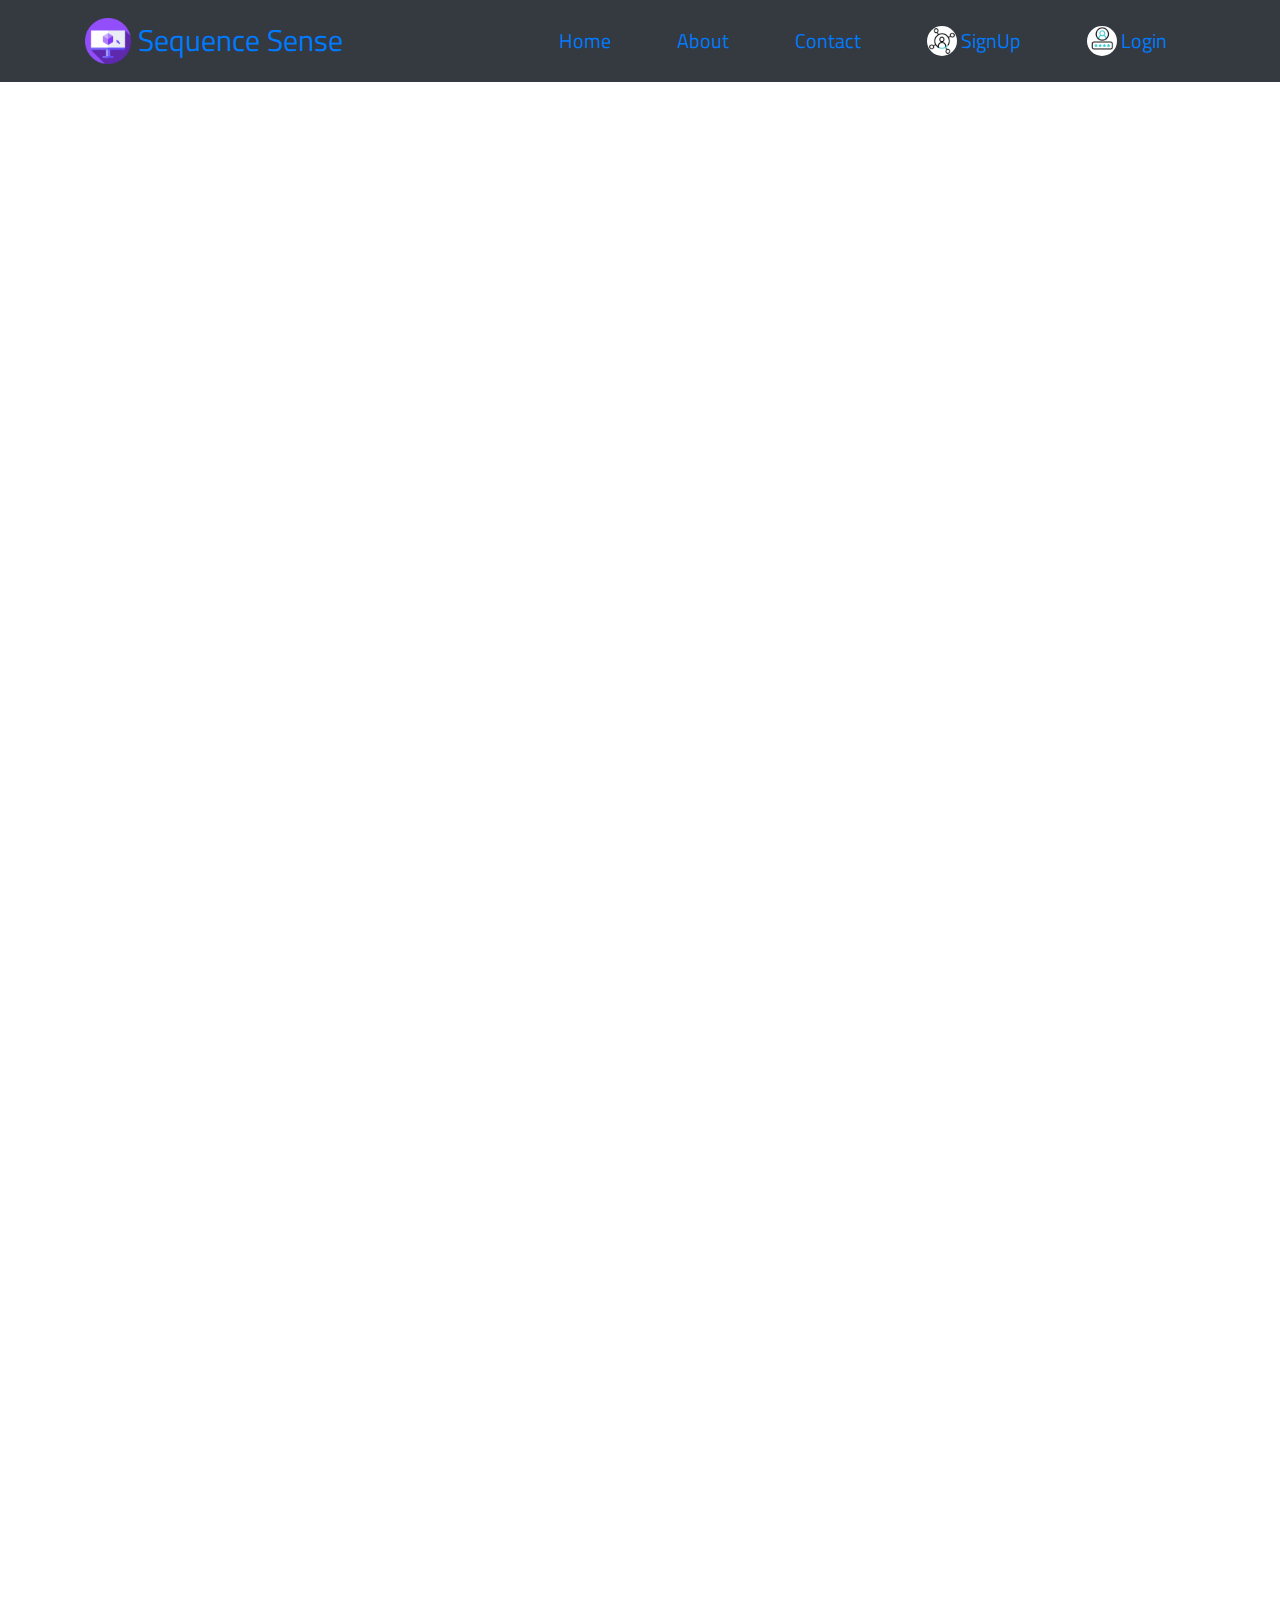
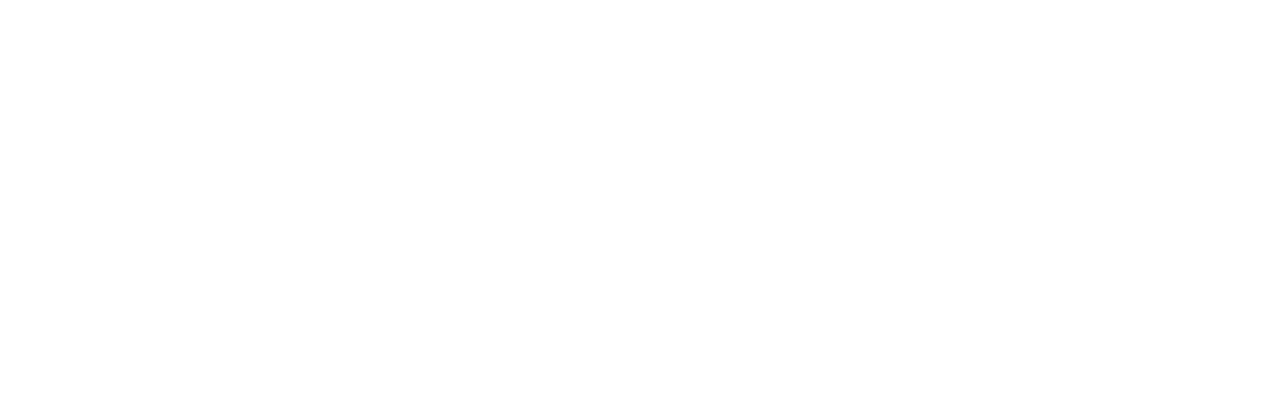
<file: templates/index.html>
<!doctype html>
<html lang="en">
  <link rel="stylesheet" href="/static/css/index.css">
<link rel="stylesheet" href="https://stackpath.bootstrapcdn.com/bootstrap/4.1.3/css/bootstrap.min.css">
<link rel="stylesheet" href="https://use.fontawesome.com/releases/v5.8.1/css/all.css" integrity="sha384-50oBUHEmvpQ+1lW4y57PTFmhCaXp0ML5d60M1M7uH2+nqUivzIebhndOJK28anvf" 
  
  
</head>

<body>

  <nav class="navbar sticky-top navbar-expand-lg bg-dark">
    <div class="container">
      <a class="navbar-brand" href="#">
        <img src="/static/images/indexlogo.png" width="46" height="46" class="d-inline-block align-top" alt="">
       Sequence Sense
      </a>
      <button class="navbar-toggler" type="button" data-toggle="collapse" data-target="#navbarSupportedContent" aria-controls="navbarSupportedContent" aria-expanded="false" aria-label="Toggle navigation">
   <i class="fas fa-bars"></i>
  </button>

      <div class="collapse navbar-collapse" id="navbarSupportedContent">
        <ul class="navbar-nav mr-auto w-100 justify-content-end">
          <li class="nav-item active">
            <a class="nav-link" href="#">Home <span class="sr-only">(current)</span></a>
          </li>
          <li class="nav-item">
            <a class="nav-link" href="/about">About</a>
            <li class="nav-item">
              <a class="nav-link" href="#">Contact</a>
              <li class="nav-item">
                <a class="nav-link" href="/signup/add">
                  <img src="/static/images/social-media.gif" width="30" height="30" class="signup_logo align-top" alt="">
                  SignUp</a>
                <li class="nav-item">
                  <a class="nav-link"  href="/login">
                    <img src="/static/images/login-.gif" width="30" height="30" class="signup_logo align-top" alt="">
                    Login</a>
                </li>
        </ul>
      </div>
    </div>
  </nav>

  <script src="https://code.jquery.com/jquery-3.3.1.slim.min.js" integrity="sha384-q8i/X+965DzO0rT7abK41JStQIAqVgRVzpbzo5smXKp4YfRvH+8abtTE1Pi6jizo" crossorigin="anonymous"></script>
  <script src="https://cdnjs.cloudflare.com/ajax/libs/popper.js/1.14.3/umd/popper.min.js"></script>
  <script src="https://stackpath.bootstrapcdn.com/bootstrap/4.1.3/js/bootstrap.min.js"></script>
</body>
</file>
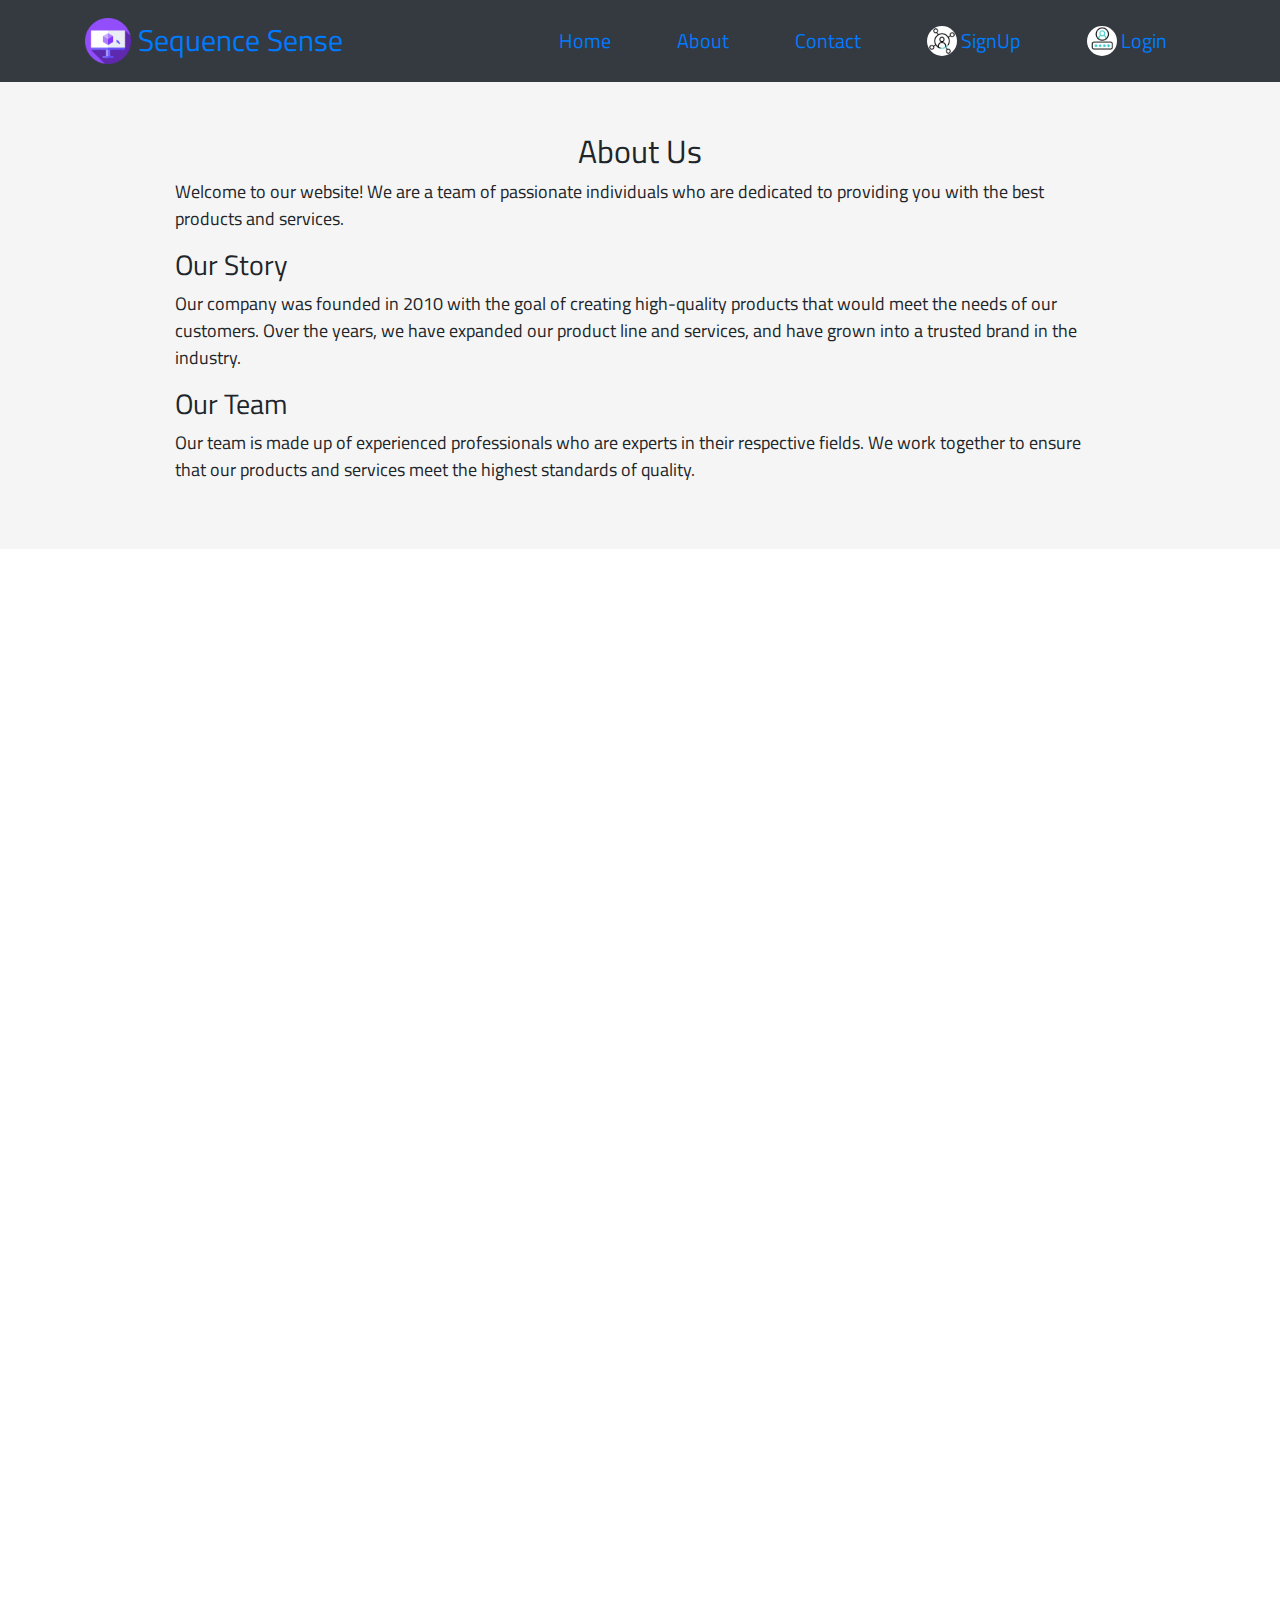
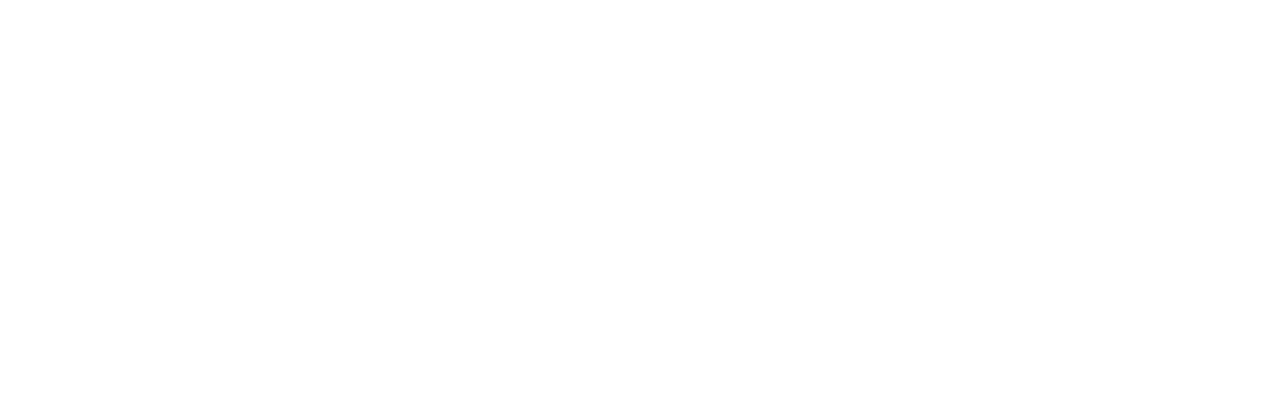
<file: templates/about.html>
<!doctype html>
<html lang="en">

<head>
  <title>About us</title>
  <!-- Required meta tags -->
  <meta charset="utf-8">
  <meta name="viewport" content="width=device-width, initial-scale=1, shrink-to-fit=no">

  <!-- Bootstrap CSS v5.2.1 -->
  
  <link rel="stylesheet" href="/static/css/about.css">
  <link rel="stylesheet" href="https://stackpath.bootstrapcdn.com/bootstrap/4.1.3/css/bootstrap.min.css">
<link rel="stylesheet" href="https://use.fontawesome.com/releases/v5.8.1/css/all.css" integrity="sha384-50oBUHEmvpQ+1lW4y57PTFmhCaXp0ML5d60M1M7uH2+nqUivzIebhndOJK28anvf" 
  <link href="https://cdn.jsdelivr.net/npm/bootstrap@5.2.1/dist/css/bootstrap.min.css" rel="stylesheet"
    integrity="sha384-iYQeCzEYFbKjA/T2uDLTpkwGzCiq6soy8tYaI1GyVh/UjpbCx/TYkiZhlZB6+fzT" crossorigin="anonymous">

</head>

<body>
  <header>
    <!-- place navbar here -->
    <nav class="navbar sticky-top navbar-expand-lg bg-dark">
        <div class="container">
          <a class="navbar-brand" href="#">
            <img src="/static/images/indexlogo.png" width="46" height="46" class="d-inline-block align-top" alt="">
           Sequence Sense
          </a>
          <button class="navbar-toggler" type="button" data-toggle="collapse" data-target="#navbarSupportedContent" aria-controls="navbarSupportedContent" aria-expanded="false" aria-label="Toggle navigation">
       <i class="fas fa-bars"></i>
      </button>
    
          <div class="collapse navbar-collapse" id="navbarSupportedContent">
            <ul class="navbar-nav mr-auto w-100 justify-content-end">
              <li class="nav-item active">
                <a class="nav-link" href="/">Home</a>
              </li>
              <li class="nav-item">
                <a class="nav-link" href="/about">About</a>
                <li class="nav-item">
                  <a class="nav-link" href="#">Contact</a>
                  <li class="nav-item">
                    <a class="nav-link" href="/signup/add">
                      <img src="/static/images/social-media.gif" width="30" height="30" class="signup_logo align-top" alt="">
                      SignUp</a>
                    <li class="nav-item">
                      <a class="nav-link"  href="/login">
                        <img src="/static/images/login-.gif" width="30" height="30" class="signup_logo align-top" alt="">
                        Login</a>
                    </li>
            </ul>
          </div>
        </div>
      </nav>
    
  </header>
  <main>
    <section class="about">
        <div class="container1">
          <h2>About Us</h2>
          <p>Welcome to our website! We are a team of passionate individuals who are dedicated to providing you with the best products and services.</p>
          <h3>Our Story</h3>
          <p>Our company was founded in 2010 with the goal of creating high-quality products that would meet the needs of our customers. Over the years, we have expanded our product line and services, and have grown into a trusted brand in the industry.</p>
          <h3>Our Team</h3>
          <p>Our team is made up of experienced professionals who are experts in their respective fields. We work together to ensure that our products and services meet the highest standards of quality.</p>
        </div>
      </section>
  </main>
  <footer>
    <!-- place footer here -->
  </footer>
  <!-- Bootstrap JavaScript Libraries -->
  <script src="https://cdn.jsdelivr.net/npm/@popperjs/core@2.11.6/dist/umd/popper.min.js"
    integrity="sha384-oBqDVmMz9ATKxIep9tiCxS/Z9fNfEXiDAYTujMAeBAsjFuCZSmKbSSUnQlmh/jp3" crossorigin="anonymous">
  </script>

  <script src="https://cdn.jsdelivr.net/npm/bootstrap@5.2.1/dist/js/bootstrap.min.js"
    integrity="sha384-7VPbUDkoPSGFnVtYi0QogXtr74QeVeeIs99Qfg5YCF+TidwNdjvaKZX19NZ/e6oz" crossorigin="anonymous">
  </script>
</body>

</html>
</file>
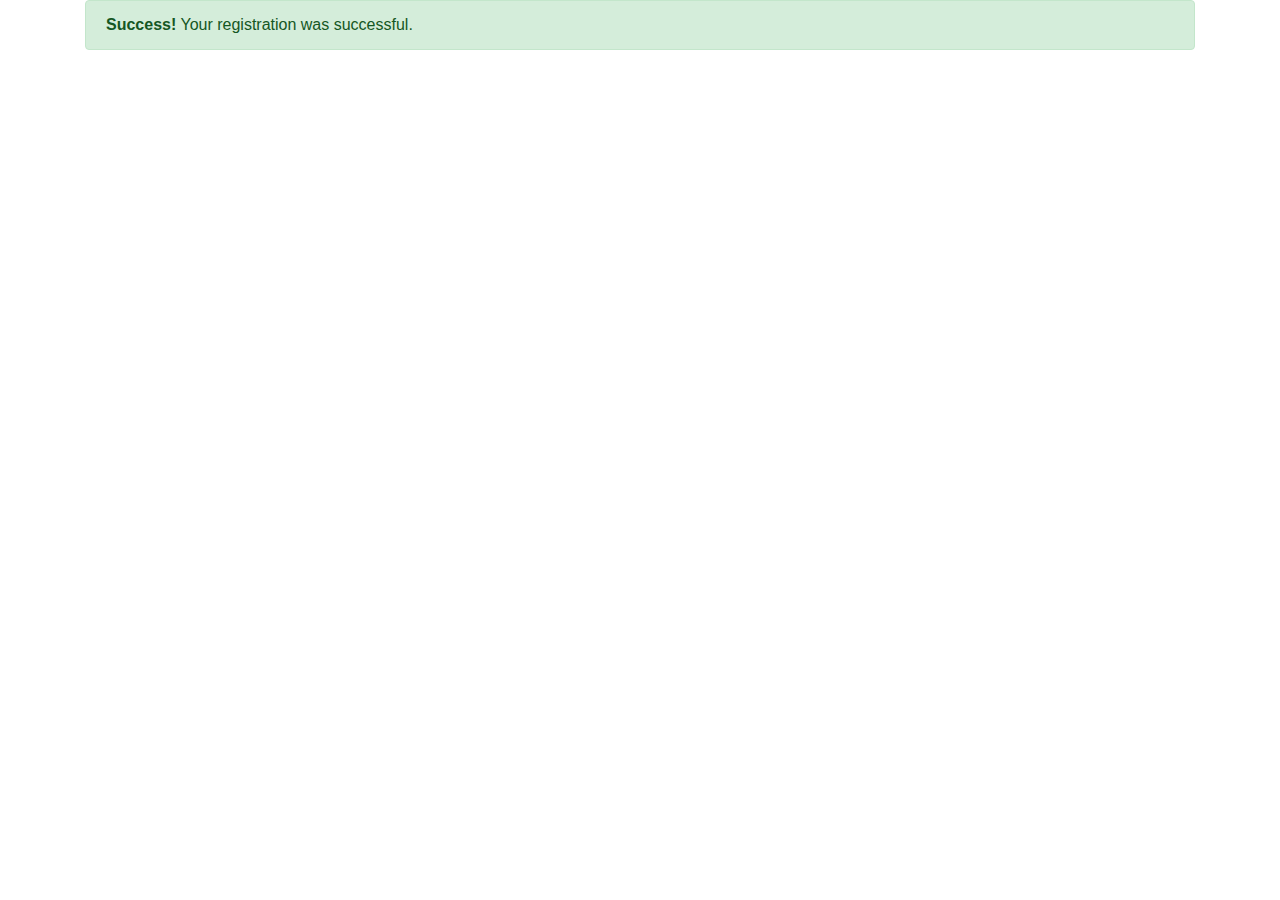
<file: templates/notification.html>
<!DOCTYPE html>
<html>
<head>
	<title>Notification</title>
	<!-- Bootstrap CSS -->
	<link rel="stylesheet" href="https://stackpath.bootstrapcdn.com/bootstrap/4.5.2/css/bootstrap.min.css">
</head>
<body>
	<div class="container">
		<div class="alert alert-success" role="alert">
			<strong>Success!</strong> Your registration was successful.
		</div>
	</div>
	<!-- Bootstrap JS -->
	<script src="https://code.jquery.com/jquery-3.5.1.slim.min.js"></script>
	<script
</file>
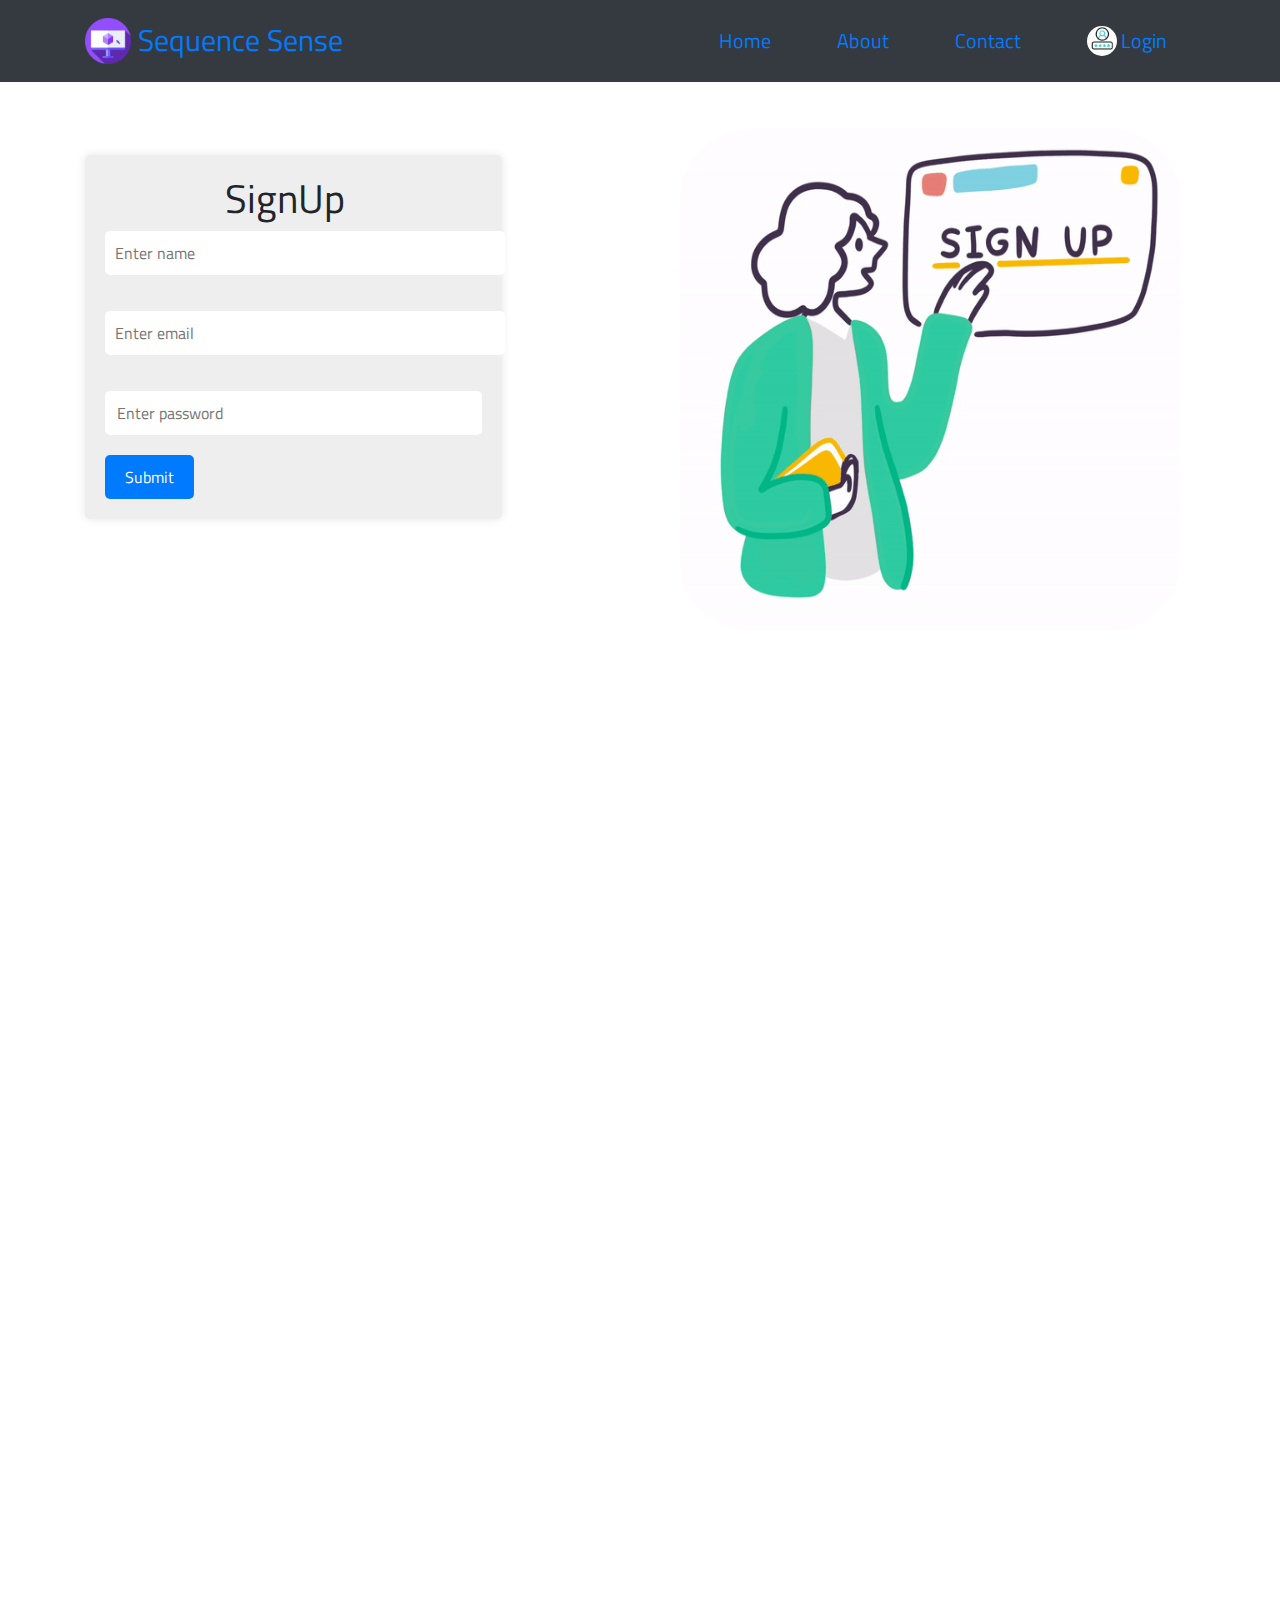
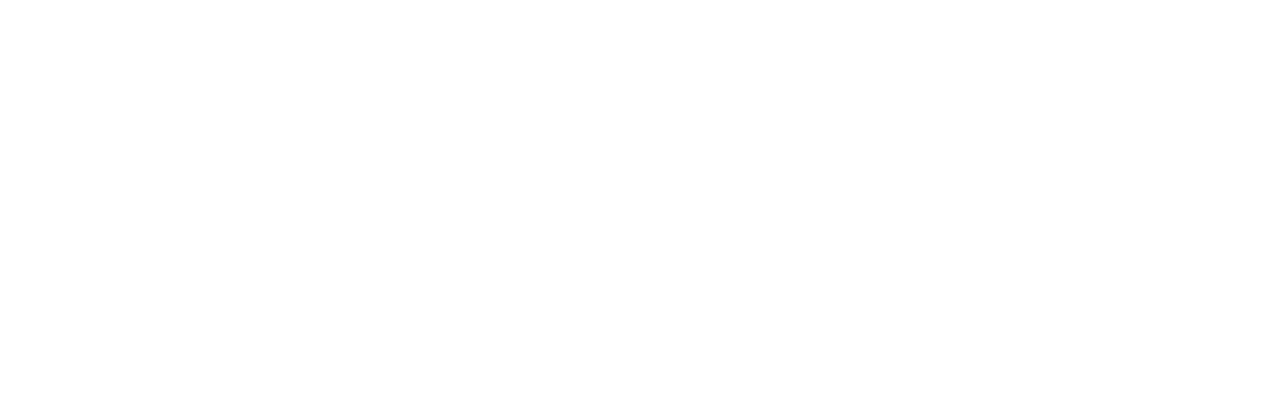
<file: templates/signup.html>
<!doctype html>
<html lang="en">

<head>
    <title>Signup page</title>
    <!-- Required meta tags -->
    <meta charset="utf-8">
    <meta name="viewport" content="width=device-width, initial-scale=1, shrink-to-fit=no">

    <!-- Bootstrap CSS v5.2.1 -->
    <link rel="stylesheet" href="/static/css/index.css">
    <link rel="stylesheet" href="https://cdnjs.cloudflare.com/ajax/libs/font-awesome/5.13.0/css/all.min.css">
    <link rel="stylesheet" href="https://stackpath.bootstrapcdn.com/bootstrap/4.1.3/css/bootstrap.min.css">
    <link rel="stylesheet" href="https://use.fontawesome.com/releases/v5.8.1/css/all.css" integrity="sha384-50oBUHEmvpQ+1lW4y57PTFmhCaXp0ML5d60M1M7uH2+nqUivzIebhndOJK28anvf" 
    <link href="https://cdn.jsdelivr.net/npm/bootstrap@5.2.1/dist/css/bootstrap.min.css" rel="stylesheet"
        integrity="sha384-iYQeCzEYFbKjA/T2uDLTpkwGzCiq6soy8tYaI1GyVh/UjpbCx/TYkiZhlZB6+fzT" crossorigin="anonymous">

        <style>
  
            .col-md-4{
                
                margin-top: 25px;
                margin-left: 70px;
            }
            .signup-text{
                margin-left:120px;
            }
            .container1{
                margin-right: -400px;
            }
            .images {
		float:right;
		height: 500px;
		width: 500px;
		margin-right: 100px;
        border-radius: 70px;
	}
            
        
            form {
               
                background-color: #eeeeee;
                margin-right: -220px;
                border-radius: 5px;
                padding: 20px;
                box-shadow: 0px 0px 10px rgba(0, 0, 0, 0.1);
            }
        
            input[type="text"] {
                width: 100%;
                padding: 10px;
                margin-bottom: 20px;
                border: 0px solid #ccc;
                border-radius: 5px;
            }
        
            input[type="submit"] {
                background-color: #007bff;
                color: #ffffff;
                border: none;
                padding: 10px 20px;
                border-radius: 5px;
                cursor: pointer;
                
            }
        
            input[type="submit"]:hover {
                background-color: #0069d9;
            }
            input[type="password"] {
                width:100%;
                
                border: none;
                
                padding: 10px 12px;
                border-radius: 5px;
                cursor: pointer;
                
            }
        </style>
        
</head>

<body>
    <header>
        <nav class="navbar sticky-top navbar-expand-lg bg-dark">
            <div class="container">
              <a class="navbar-brand" href="#">
                <img src="/static/images/indexlogo.png" width="46" height="46" class="d-inline-block align-top" alt="">
               Sequence Sense
              </a>
              <button class="navbar-toggler" type="button" data-toggle="collapse" data-target="#navbarSupportedContent" aria-controls="navbarSupportedContent" aria-expanded="false" aria-label="Toggle navigation">
           <i class="fas fa-bars"></i>
          </button>
        
              <div class="collapse navbar-collapse" id="navbarSupportedContent">
                <ul class="navbar-nav mr-auto w-100 justify-content-end">
                  <li class="nav-item active">
                    <a class="nav-link" href="/">Home <span class="sr-only">(current)</span></a>
                  </li>
                  <li class="nav-item">
                    <a class="nav-link" href="/about">About</a>
                    <li class="nav-item">
                      <a class="nav-link" href="#">Contact</a>
                    
                        <li class="nav-item">
                          <a class="nav-link"  href="/login">
                            <img src="/static/images/login-.gif" width="30" height="30" class="signup_logo align-top" alt="">
                            Login</a>
                        </li>
                </ul>
              </div>
            </div>
          </nav>
        
    </header>
    <main>
        
        <img src="/static/images/liz-gross-signup.gif" class="images" alt="Cinque Terre">
        <div class="container1">
             <div class="row mt-5">
                <div class="col-md-4 ">
                    <form method="POST" enctype="multipart/form-data">
                        <h1 class="signup-text">SignUp</h1>
                        <div class="mb-3" style="width:400px">
                            <input type="text" name="name" placeholder="Enter name">
                        </div>
                        
                        <div class="mb-3" style="width:400px">
                            <input type="text" name="email" placeholder="Enter email" >
                        </div>
						<div class="mb-3" >
							<input type="password" name="password" placeholder="Enter password">
                            
						</div>
                        <div class="submit_btn" style="margin-top:20px;">
                            <input type="submit" name="submit" value="Submit">
                        </div>
                    </form>
                </div>
            </div>
        </div>
    </main>
    <footer>
        <!-- place footer here -->
    </footer>
    <!-- Bootstrap JavaScript Libraries -->
    <script src="https://cdn.jsdelivr.net/npm/@popperjs/core@2.11.6/dist/umd/popper.min.js"
        integrity="sha384-oBqDVmMz9ATKxIep9tiCxS/Z9fNfEXiDAYTujMAeBAsjFuCZSmKbSSUnQlmh/jp3" crossorigin="anonymous">
        </script>

    <script src="https://cdn.jsdelivr.net/npm/bootstrap@5.2.1/dist/js/bootstrap.min.js"
        integrity="sha384-7VPbUDkoPSGFnVtYi0QogXtr74QeVeeIs99Qfg5YCF+TidwNdjvaKZX19NZ/e6oz" crossorigin="anonymous">
        </script>
</body>

</html>
</file>
<file: static/css/index.css>
@import url("https://fonts.googleapis.com/css?family=Titillium+Web");
* {
  font-family: "Titillium Web", sans-serif;
}
body {
  height: 2000px;
}
.navbar .navbar-brand {
  font-size: 30px;
}
.navbar .nav-item {
  padding: 10px 20px;
}
.navbar .nav-link {
  font-size: 20px;
  margin-left: 10px;
}
.fa-bars {
  color: #007bff;
  font-size: 30px;
}
.signup_logo{
    border-radius: 50px;
}
</file>
<file: static/css/about.css>
@import url("https://fonts.googleapis.com/css?family=Titillium+Web");
* {
  font-family: "Titillium Web", sans-serif;
}
body {
  height: 2000px;
}
.navbar .navbar-brand {
  font-size: 30px;
}
.navbar .nav-item {
  padding: 10px 20px;
}
.navbar .nav-link {
  font-size: 20px;
  margin-left: 10px;
}
.fa-bars {
  color: #007bff;
  font-size: 30px;
}
.signup_logo{
    border-radius: 50px;
}
.about {
    padding: 50px 0;
    background-color: #f5f5f5;
  }
  
  .container1 {
    max-width: 960px;
    margin: 0 auto;
    padding: 0 15px;
  }
  
  h2 {
    font-size: 36px;
    text-align: center;
  }
  
  h3 {
    font-size: 24px;
    margin-top: 50px;
  }
  
  p {
    font-size: 18px;
    line-height: 1.5;
    margin-bottom: 30px;
  }
</file>
